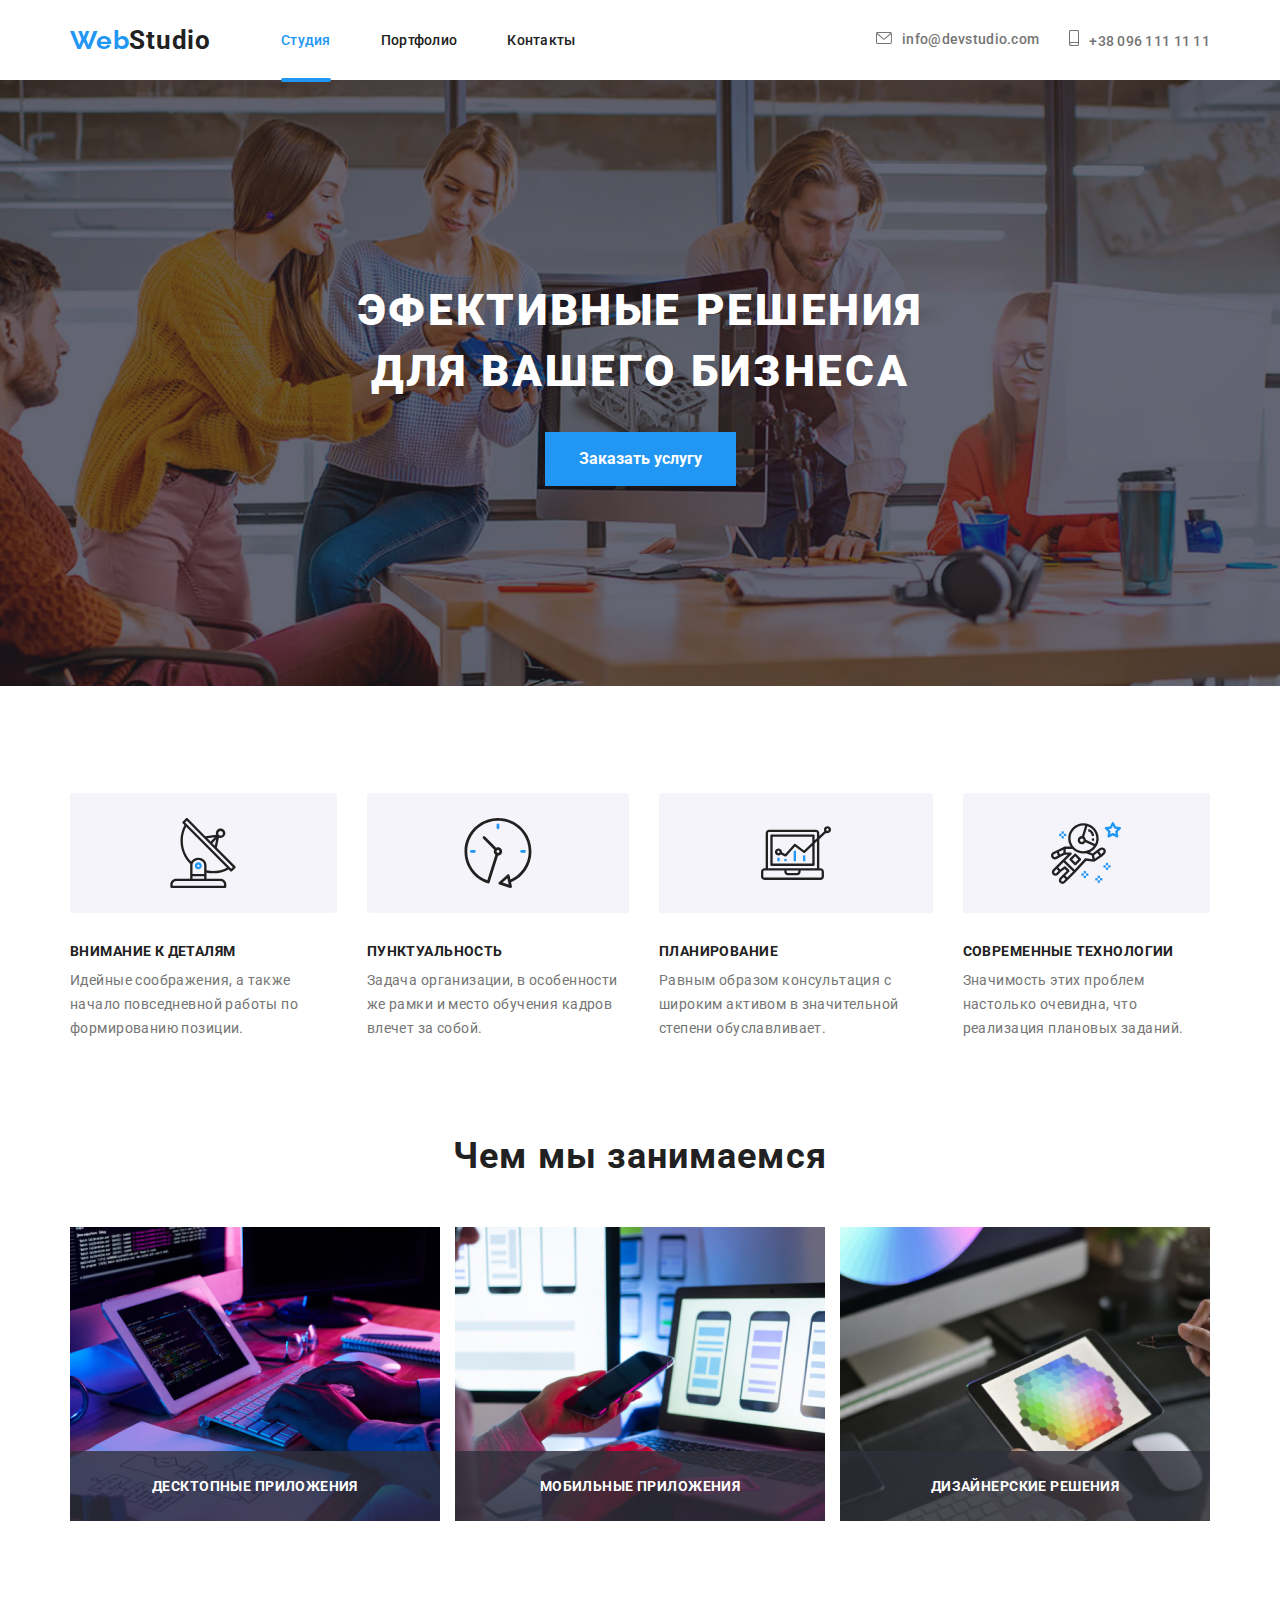
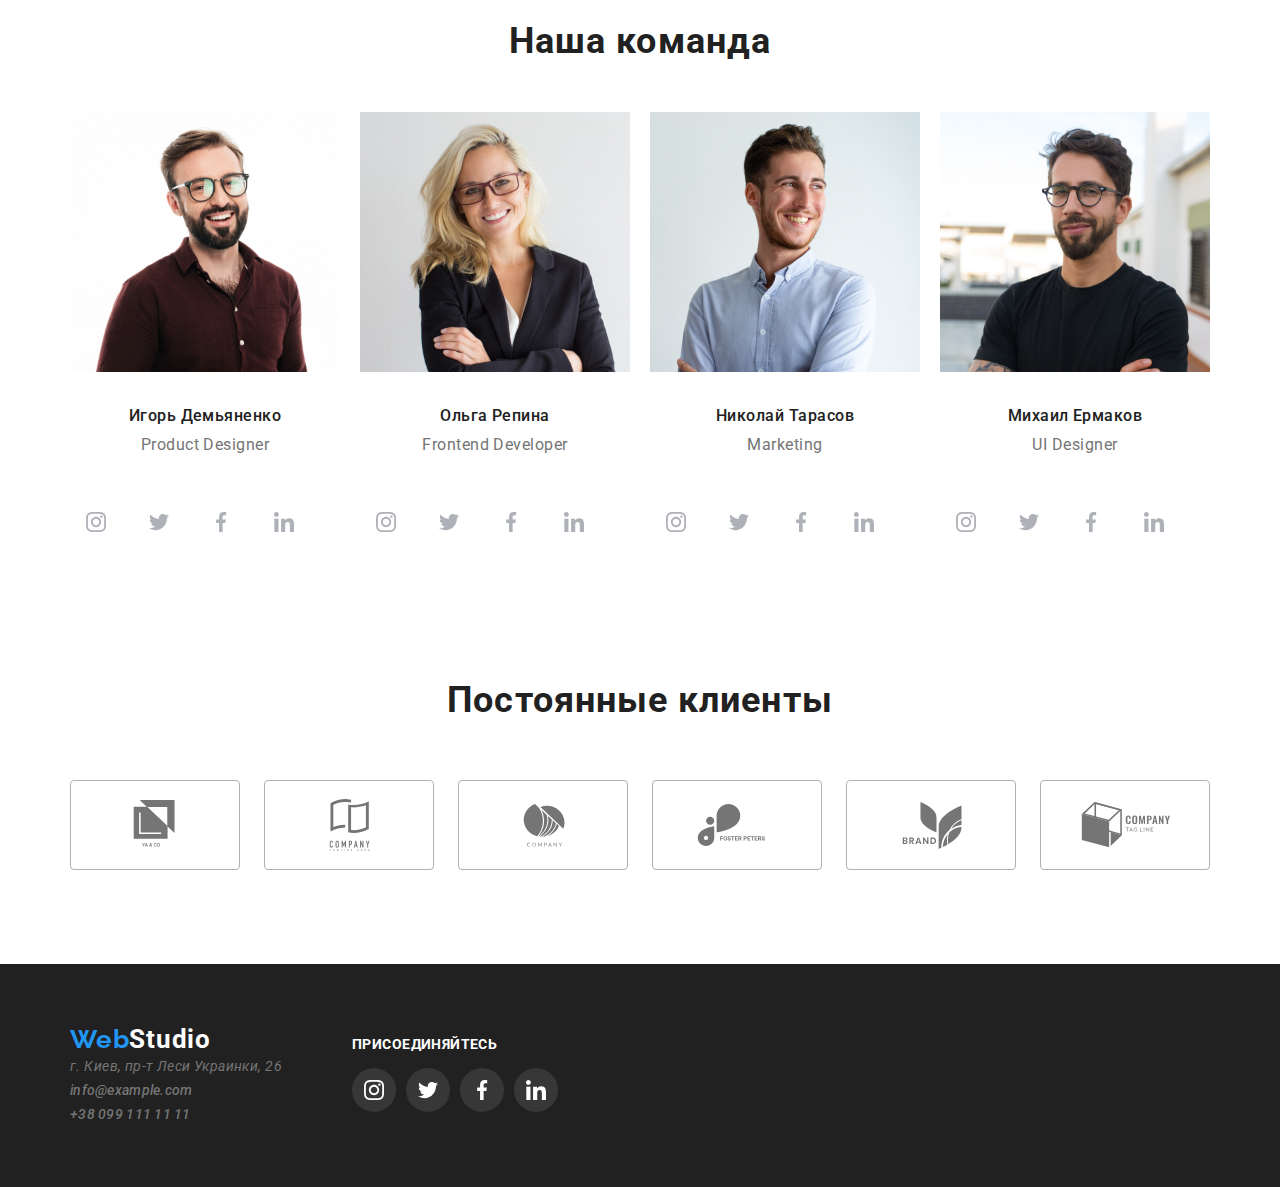
<file: index.html>
<!DOCTYPE html>
<html lang="ru">
  <head>
    <meta charset="UTF-8" />
    <meta name="viewport" content="width=device-width, initial-scale=1.0" />
    <meta http-equiv="X-UA-Compatible" content="ie=edge" />
    <title>goit-markup-hw-05</title>
    <link rel="stylesheet" href="https://fonts.googleapis.com/css2?family=Raleway:wght@700&family=Roboto:wght@400;700;900&display=swap"/>
    <link rel="stylesheet" href="./css/normalize.css">
    <link rel="stylesheet" href="./css/styles.css"/>
  </head>
  <body>
    <!-- шапка сайта -->
    <header class="page-header">
      <div class="container page-header-container">
        <nav class="logo-list">
          <a class="logo-item" href=""
            ><span class="logo-item-list">Web</span>Studio</a
          >
          <ul class="navigation">
            <li class="navigation-list-item">
              <a class="link current" href="./index.html">Студия</a>
            </li>
            <li class="navigation-list-item">
              <a class="link" href="./portfolio.html"
                >Портфолио</a>
            </li>
            <li class="navigation-list-item">
              <a class="link" href="">Контакты</a>
            </li>
          </ul>
        </nav>
        <address class="auth">
          <ul class="auth-nav-links">
            <li class="header-auth-address">
              <a class="auth-nav" href="mailto:info@devstudio.com"
            ><svg class="mail-svg" width="16" height="12">
              <use href="./photo/sprite/nav.svg#icon-mail"></use>
            </svg>info@devstudio.com</a>
            </li>
            <li class="header-auth-address">
              <a class="auth-nav" href="tel:+380961111111">
              <svg class="phone-svg" width="10" height="16">
              <use href="./photo/sprite/nav.svg#icon-phone"></use></svg>+38 096 111 11 11</a>
            </li>
          </ul>
        </address>
      </div>
    </header>

    <main>
      <!-- Hero -->
      <section class="hero">
        <div class="container hero-container">
          <h1 class="hero-item">
            ЭФЕКТИВНЫЕ РЕШЕНИЯ <br />
            ДЛЯ ВАШЕГО БИЗНЕСА
          </h1>
         <button type="button" class="hero-button button" data-modal-open>Заказать услугу</button>
        </div>
      </section>

      <!-- преимущества -->
      <section class="our-features">
        <div class="container features-container">
          <h2 hidden>Особенности</h2>
          <ul class="features">
            <li class="features-title-text">
              <div class="container-features">
                <svg class="features-list-item" width="70" height="70">
                  <use href="./photo/sprite/features.svg#icon-antenna"></use>
                </svg>
              </div>
              <h3 class="features-title">Внимание к деталям</h3>
              <p class="features-text">
                Идейные соображения, а также начало повседневной работы по
                формированию позиции.
              </p>
            </li>
            <li class="features-title-text">
              <div class="container-features">
                <svg class="features-list-item" width="70" height="70">
                  <use href="./photo/sprite/features.svg#icon-clock"></use>
                </svg>
              </div>
              <h3 class="features-title">Пунктуальность</h3>
              <p class="features-text">
                Задача организации, в особенности же рамки и место обучения
                кадров влечет за собой.
              </p>
            </li>
            <li class="features-title-text">
              <div class="container-features">
                <svg class="features-list-item" width="70" height="70">
                  <use href="./photo/sprite/features.svg#icon-diagram"></use>
                </svg>
              </div>
              <h3 class="features-title">Планирование</h3>
              <p class="features-text">
                Равным образом консультация с широким активом в значительной
                степени обуславливает.
              </p>
            </li>
            <li class="features-title-text">
              <div class="container-features">
                <svg class="features-list-item" width="70" height="70">
                  <use href="./photo/sprite/features.svg#icon-astronaut"></use>
                </svg>
              </div>
              <h3 class="features-title">Современные технологии</h3>
              <p class="features-text">
                Значимость этих проблем настолько очевидна, что реализация
                плановых заданий.
              </p>
            </li>
          </ul>
        </div>
      </section>

      <!-- че мы занимаемся -->
      <section class="section">
        <div class="container our-work-container">
          <h2 class="section-text">Чем мы занимаемся</h2>
          <ul class="img-list">
            <li class="our-work-img">
              <a href="">
                <div class="work-list-img">
                  <img src="./photo/what-we-do/img-1.jpg" alt="работаем" width="370" height="294"/>
                    <div class="work">
                      <p class="window">Десктопные приложения</p>
                    </div>
                </div>
              </a>
            </li>
            <li>
              <a href="">
                <div class="work-list-img">
                  <img src="./photo/what-we-do/img-2.jpg" alt="работаем" width="370" height="294"/>
                    <div class="work">
                      <p class="window">Мобильные приложения</p>
                    </div>
                </div>
              </a>
            </li>
            <li>
              <a href="">
                <div class="work-list-img">
                  <img src="./photo/what-we-do/img-3.jpg" alt="работаем" width="370" height="294"/>
                    <div class="work">
                      <p class="window">Дизайнерские решения</p>
                    </div>
                </div>
              </a>
            </li>
          </ul>
        </div>
      </section>

      <!-- наша команда -->
      <section class="our-team">
        <div class="container team-container">
          <h2 class="team-title">Наша команда</h2>
          <ul class="team-list">
            <li class="team-list-item">
              <img
                src="./photo/our-team/img-1.jpg"
                alt="наша команда"
                width="270"
                height="260"
              />
              <div class="our-team-text">
                <h3 class="our-team-list">Игорь Демьяненко</h3>
                <p class="our-team-item">Product Designer</p>
                <ul class="join-list">
                  <li class="join-social-list">
                    <a href="" class="join-link" aria-label="ссылка на instagram">
                     <svg class="icon" width="20" height="20">
                       <use href="./photo/sprite/footer-social.svg#icon-instagram"></use>
                     </svg>
                    </a>
                   </li>
                   <li class="join-social-list">
                    <a href="" class="join-link" aria-label="ссылка на twitter">
                     <svg class="icon" width="20" height="20">
                       <use href="./photo/sprite/footer-social.svg#icon-twitter"></use>
                     </svg>
                    </a>
                   </li>
                   <li class="join-social-list">
                    <a href="" class="join-link" aria-label="ссылка на facebook">
                     <svg class="icon" width="20" height="20">
                       <use href="./photo/sprite/footer-social.svg#icon-facebook"></use>
                     </svg>
                    </a>
                   </li>
                   <li class="join-social-list">
                    <a href="" class="join-link" aria-label="ссылка на linkedin">
                     <svg class="icon" width="20" height="20">
                       <use href="./photo/sprite/footer-social.svg#icon-linkedin"></use>
                     </svg>
                    </a>
                   </li>
                </ul>
            </li>
            <li class="team-list-item">
              <img
                src="./photo/our-team/img-2.jpg"
                alt="наша команда"
                width="270"
                height="260"
              />
              <div class="our-team-text">
                <h3 class="our-team-list">Ольга Репина</h3>
                <p class="our-team-item">Frontend Developer</p>
                <ul class="join-list">
                  <li class="join-social-list">
                    <a href="" class="join-link" aria-label="ссылка на instagram">
                     <svg class="icon" width="20" height="20">
                       <use href="./photo/sprite/footer-social.svg#icon-instagram"></use>
                     </svg>
                    </a>
                   </li>
                   <li class="join-social-list">
                    <a href="" class="join-link" aria-label="ссылка на twitter">
                     <svg class="icon" width="20" height="20">
                       <use href="./photo/sprite/footer-social.svg#icon-twitter"></use>
                     </svg>
                    </a>
                   </li>
                   <li class="join-social-list">
                    <a href="" class="join-link" aria-label="ссылка на facebook">
                     <svg class="icon" width="20" height="20">
                       <use href="./photo/sprite/footer-social.svg#icon-facebook"></use>
                     </svg>
                    </a>
                   </li>
                   <li class="join-social-list">
                    <a href="" class="join-link" aria-label="ссылка на linkedin">
                     <svg class="icon" width="20" height="20">
                       <use href="./photo/sprite/footer-social.svg#icon-linkedin"></use>
                     </svg>
                    </a>
                   </li>
                </ul>
              </div>
            </li>
            <li class="team-list-item">
              <img
                src="./photo/our-team/img-3.jpg"
                alt="наша команда"
                width="270"
                height="260"
              />
              <div class="our-team-text">
                <h3 class="our-team-list">Николай Тарасов</h3>
                <p class="our-team-item">Marketing</p>
                  <ul class="join-list">
                    <li class="join-social-list">
                      <a href="" class="join-link" aria-label="ссылка на instagram">
                       <svg class="icon" width="20" height="20">
                         <use href="./photo/sprite/footer-social.svg#icon-instagram"></use>
                       </svg>
                      </a>
                     </li>
                     <li class="join-social-list">
                      <a href="" class="join-link" aria-label="ссылка на twitter">
                       <svg class="icon" width="20" height="20">
                         <use href="./photo/sprite/footer-social.svg#icon-twitter"></use>
                       </svg>
                      </a>
                     </li>
                     <li class="join-social-list">
                      <a href="" class="join-link" aria-label="ссылка на facebook">
                       <svg class="icon" width="20" height="20">
                         <use href="./photo/sprite/footer-social.svg#icon-facebook"></use>
                       </svg>
                      </a>
                     </li>
                     <li class="join-social-list">
                      <a href="" class="join-link" aria-label="ссылка на linkedin">
                       <svg class="icon" width="20" height="20">
                         <use href="./photo/sprite/footer-social.svg#icon-linkedin"></use>
                       </svg>
                      </a>
                     </li>
                  </ul>
              </div>
            </li>
            <li class="team-list-item">
              <img
                src="./photo/our-team/img-4.jpg"
                alt="наша команда"
                width="270"
                height="260"
              />
              <div class="our-team-text">
                <h3 class="our-team-list">Михаил Ермаков</h3>
                <p class="our-team-item">UI Designer</p>
                <ul class="join-list">
                  <li class="join-social-list">
                    <a href="" class="join-link" aria-label="ссылка на instagram">
                     <svg class="icon" width="20" height="20">
                       <use href="./photo/sprite/footer-social.svg#icon-instagram"></use>
                     </svg>
                    </a>
                   </li>
                   <li class="join-social-list">
                    <a href="" class="join-link" aria-label="ссылка на twitter">
                     <svg class="icon" width="20" height="20">
                       <use href="./photo/sprite/footer-social.svg#icon-twitter"></use>
                     </svg>
                    </a>
                   </li>
                   <li class="join-social-list">
                    <a href="" class="join-link" aria-label="ссылка на facebook">
                     <svg class="icon" width="20" height="20">
                       <use href="./photo/sprite/footer-social.svg#icon-facebook"></use>
                     </svg>
                    </a>
                   </li>
                   <li class="join-social-list">
                    <a href="" class="join-link" aria-label="ссылка на linkedin">
                     <svg class="icon" width="20" height="20">
                       <use href="./photo/sprite/footer-social.svg#icon-linkedin"></use>
                     </svg>
                    </a>
                   </li>
                </ul>
        </div>
      </section>

      <!-- ПОСТОЯННЫЕ КЛИЕНТЫ -->

      <section class="clients">
        <div class="container clients-container">
            <h2 class="our-clients">Постоянные клиенты</h2>
            <ul class="clients list-text">
              <li class="clients-list-photo">
                <svg class="clients-list-item">
                  <use href="./photo/sprite/clients.svg#icon-client-1"></use>
                </svg>
              </li>
              <li class="clients-list-photo">
                <svg class="clients-list-item">
                  <use href="./photo/sprite/clients.svg#icon-client-2"></use>
                </svg>
              </li>
              <li class="clients-list-photo">
                <svg class="clients-list-item">
                  <use href="./photo/sprite/clients.svg#icon-client-3"></use>
                </svg>
              </li>
              <li class="clients-list-photo">
                <svg class="clients-list-item">
                  <use href="./photo/sprite/clients.svg#icon-client-4"></use>
                </svg>
              </li>
              <li class="clients-list-photo">
                <svg class="clients-list-item">
                  <use href="./photo/sprite/clients.svg#icon-client-5"></use>
                </svg>
              </li>
              <li class="clients-list-photo">
                <svg class="clients-list-item">
                  <use href="./photo/sprite/clients.svg#icon-client-6"></use>
                </svg>
              </li>
            </ul>
          </div>
       </section>
    </main>

    <!-- футер -->
    <footer class="footer">
      <div class="container footer-nav-container">
          <div class="footer-navigation">
              <a class="footer-logo-item" href=""><span class="logo-item-list">Web</span>Studio</a>
          <address class="auth-address">
              г. Киев, пр-т Леси Украинки, 26
          </address>  
            <address class="auth-address">
              <a class="auth-nav" href="mailto:info@example.com">info@example.com</a>
            </address>
            <address class="auth-address">
              <a class="auth-nav" href="tel:+380991111111">+38 099 111 11 11</a>
            </address>
          </div>
          <div class="join">
            <p class="text">ПРИСОЕДИНЯЙТЕСЬ</p>
            <ul class="join-list">
              <li class="join-social-list">
                <a href="" class="join-link" aria-label="ссылка на instagram">
                 <svg class="icon icon-light" width="20" height="20">
                   <use href="./photo/sprite/footer-social.svg#icon-instagram"></use>
                 </svg>
                </a>
               </li>
               <li class="join-social-list">
                <a href="" class="join-link" aria-label="ссылка на twitter">
                 <svg class="icon icon-light" width="20" height="20">
                   <use href="./photo/sprite/footer-social.svg#icon-twitter"></use>
                 </svg>
                </a>
               </li>
               <li class="join-social-list">
                <a href="" class="join-link" aria-label="ссылка на facebook">
                 <svg class="icon icon-light" width="20" height="20">
                   <use href="./photo/sprite/footer-social.svg#icon-facebook"></use>
                 </svg>
                </a>
               </li>
               <li class="join-social-list">
                <a href="" class="join-link" aria-label="ссылка на linkedin">
                 <svg class="icon icon-light" width="20" height="20">
                   <use href="./photo/sprite/footer-social.svg#icon-linkedin"></use>
                 </svg>
                </a>
               </li>
            </ul>
          </div>
      </div>
    </footer>
    <div class="backdrop is-hidden" data-modal>
      <div class="form-wraper">
        <button type="button" class="form-wraper-close-btn" data-modal-close>
          <svg class="modal-button">
            <use href="./photo/sprite/close.svg#icon-close-black-18dp-21"></use>
          </svg>
        </button>
      </div>
    </div>

    <script src="./js/modal.js"></script>
  </body>
</html>
</file>
<file: css/styles.css>
:root {
  --main-font: 'Roboto', sans-serif;
  --secondary-font: 'Raleway', sans-serif;
  --title-text-color: #212121;
  --text-color: #757575;
  --background-color: #ffffff;
  --accent-color: #2196F3;
}


html {
  box-sizing: border-box;
}

*,
*::before,
*::after {
  box-sizing: inherit;
  margin: 0;
  padding: 0;
}

.img {
  display: block;
}

body {
    font-family: var(--main-font);
    color: var(--text-color);  
}


ul {
  list-style:none;
}

  .container {
    width: 1170px;
    padding-left: 15px;
    padding-right: 15px;
    margin: 0 auto;
  }
  
  /* Components */
  
  .backdrop {
    position: fixed;
    width: 100%;
    height: 100%;
    top: 0;
    left: 0;
    background-color: rgba(0, 0, 0, 0.2);
  }

  .is-hidden {
    opacity: 0;
    visibility: hidden;
    /* pointer-events: none; */
  }
  
  .form-wraper {
    position: absolute;
    top: 221px;
    left: 50%;
    transform: translateX(-50%);
    width: 528px;
    height: 581px;
    /* padding: 15px; */
    background-color: #fff;
  }

.form-wraper-close-btn {
  position: absolute;
  top: 8px;
  right: 8px;
  width: 30px;
  height: 30px;
  border-radius: 50%;
  background-color: transparent;
  border: none;
  cursor: pointer;
}

.modal-button {
  width: 11px;
  height: 11px;
}
  
  /* шапка сайта */
  .page-header {
    padding-top: 25px;
    padding-bottom: 24px;
  }
  
  .page-header-container {
    display: flex;
    align-items: center;
  }

  .logo-list {
    display: flex;
  }
  
  .logo-item {
    margin-right:70px;
    font-weight: bold;
    font-size: 26px;
    line-height: 1.192;
    letter-spacing: 0.03em;
    color: var(--title-text-color);
    text-decoration:none;
  }

  .logo-item-list {
    font-family: Raleway;
    font-weight: bold;
    font-size: 26px;
    line-height: 1.192;
    letter-spacing: 0.03em;
    color: var(--accent-color);
    text-decoration:none;
  }
   
  .navigation{
    display: flex;
    align-items: center;
  }

  .navigation .link.current::after {
    position: absolute;
    content: "";
    top: 0;
    left: 0;
    width: 100%;
    height: 4px;
    background-color: var(--accent-color);
    border-radius: 2px;
    margin-top: 46px;
  }
  
  .link {
    position: relative;
     font-weight: 500;
     font-size: 14px;
     line-height: 1.143;
     letter-spacing: 0.02em;
     color: var(--title-text-color);
     transition-duration: 250ms;
     transition-timing-function: cubic-bezier(0.4, 0, 0.2, 1);
   }

   .link:hover,
   .link:focus,
   .auth-nav:hover,
   .auth-nav:focus {
   color: var(--accent-color);
   }   

   .navigation .link.current {
    color: var(--accent-color);
  }

  .navigation .link {
    text-decoration:none;
  }

  .navigation-list-item:not(:last-child) {
    margin-right: 50px;
  }  
  
  .auth {
    font-style: normal;
  } 
  
  .page-header .auth {
    margin-left: auto;
  } 
  
.auth-nav-links {
  display: flex;
  
}

.auth-nav-links li:last-child {
  margin-left: 30px;
}

.auth-nav {
font-weight: 500;
font-size: 14px;
line-height: 1.143;
letter-spacing: 0.02em;
color: var(--text-color);
text-decoration: none;
margin-right: 40px;
transition-duration: 250ms;
transition-timing-function: cubic-bezier(0.4, 0, 0.2, 1);

}
.auth-nav:last-child{
  margin-right: 0;
  
}

.mail-svg {
  margin-right: 10px;
}

.phone-svg {
  margin-right: 10px;
} 

.mail-svg,
.phone-svg {
  fill: currentColor;
}

/* HERO */

.hero {
  text-align: center;
  padding: 200px 0;
  background-image: linear-gradient(
    rgba(47, 48, 58, 0.4),
    rgba(47, 48, 58, 0.4)
  ), 
  url(../photo/hero/hero.jpg);
  background-repeat: no-repeat;
  background-position: center;
  background-size: cover;
  /* max-width: 1600px; */
}

.hero-item {
  font-weight: 900;
  font-size: 44px;
  line-height: 1.39;
  text-align: center;
  letter-spacing: 0.06em;
  text-transform: uppercase;
  color: var(--background-color);
  margin: 0 0 30px 0;
}

.button {
font-weight: bold;
font-size: 16px;
line-height: 1.875;
color: var(--background-color);
background-color: var(--accent-color);
border-color: transparent;
display: inline-block;
text-decoration:none;
padding: 10px 32px;
}

/* ПРЕИМУЩЕСТВА */

.features {
  display: flex;
 }

.container-features {
  display: flex;
  justify-content: space-between;
  justify-content: center;
  height: 120px;
  background: #F5F4FA;
  border-radius: 3px;
  margin-bottom: 30px;
  align-items: center;
}

.features-container {
  padding-top: 107px;
}

.features-title-text:not(:last-child) {
margin-right: 30px;
}
 
.features-title {
font-weight: bold;
font-size: 14px;
line-height: 1.143;
letter-spacing: 0.03em;
text-transform: uppercase;
color: var(--title-text-color);
margin-bottom: 10px;
}

.features-text {
font-weight: normal;
font-size: 14px;
line-height: 1.714;
letter-spacing: 0.03em;
color: var(--text-color);
}

/* ЧЕМ МЫ ЗАНИМАЕМСЯ */

.section {
padding-top: 94px;
}

.img-list {
 display: flex;
 justify-content: space-between;
}

.section-text {
font-weight: bold;
font-size: 36px;
line-height: 1.167;
text-align: center;
letter-spacing: 0.03em;
color: var(--title-text-color);
padding-bottom: 50px;
}

.window {
font-weight: bold;
font-size: 14px;
line-height: 1.143;
text-align: center;
letter-spacing: 0.03em;
text-transform: uppercase;
color: var(--background-color);
}

.work-list-img {
  position: relative;
  overflow: hidden;
}

.work {
  justify-content: center;
  position: absolute;
  top: 0;
  left: 0;
  width: 370px;
  height: 70px;
  background: rgba(47, 48, 58, 0.8);
  padding: 27px 0;
  top: 224px;
}


/* НАША КОМАНДА */
.our-team {
  padding-top: 94px;
  padding-bottom: 94px;
}

.team-title {
  font-weight: bold;
  font-size: 36px;
  line-height: 1.167;
  text-align: center;
  letter-spacing: 0.03em;
  color: var(--title-text-color);
  padding-bottom: 50px;
}

.team-list {
  display: flex;
  justify-content: space-between;
}

.our-team-text {
  align-items: center;
  padding-top: 30px;
}

.our-team-list {
font-weight: 500;
font-size: 16px;
line-height: 1.187;
text-align: center;
letter-spacing: 0.03em;
color: var(--title-text-color);
}


.our-team-item {
font-weight: normal;
font-size: 16px;
line-height: 1.187;
text-align: center;
letter-spacing: 0.03em;
color: var(--text-color);
padding-top: 10px;
margin-bottom: 30px;
}

.team-list-item:hover {
  box-shadow: 0px 1px 3px rgba(0, 0, 0, 0.12), 0px 1px 1px rgba(0, 0, 0, 0.14), 0px 2px 1px rgba(0, 0, 0, 0.2);
  border-radius: 0px 0px 4px 4px;
}

  /* ПОСТОЯННЫЕ КЛИЕНТЫ */

.list-text {
  display: flex;
  justify-content: space-between;
}

.clients-list-photo {
  margin-top: 50px;
  margin-bottom: 94px;
}

.clients .clients-list-photo {
  display: flex;
  justify-content: center;
  align-items: center;
  width: 170px;
  height: 90px;
  border: 1px solid #AFB1B8;
  box-sizing: border-box;
  border-radius: 4px;
  transition-duration: 250ms;
  transition-timing-function: cubic-bezier(0.4, 0, 0.2, 1); 
}

.clients .clients-list-photo:hover,
.clients .clients-list-photo:focus {
  border: 1px solid var(--accent-color);
}

.clients-list-item {
  fill: var(--text-color);
  transition-duration: 250ms;
  transition-timing-function: cubic-bezier(0.4, 0, 0.2, 1);
}

.clients .clients-list-item:hover,
.clients .clients-list-item:focus {
  fill: var(--accent-color);
}

.our-clients { 
font-weight: bold;
font-size: 36px;
line-height: 1.667;
text-align: center;
letter-spacing: 0.03em;
color: var(--title-text-color);
}

/* ФУТЕР */

.footer {
  background-color: var(--title-text-color);
}

.footer-nav-container{
  display: flex;
}

.footer-navigation {
  align-items: baseline;
  padding-top: 60px;
  padding-bottom: 60px;
}

.footer-logo-item {
  font-weight: bold;
  font-size: 26px;
  line-height: 1.192;
  letter-spacing: 0.03em;
  color: var(--background-color);
  text-decoration:none;
}

.auth-address {
font-weight: normal;
font-size: 14px;
line-height: 1.714;
letter-spacing: 0.03em;
}

.text {
font-weight: bold;
font-size: 14px;
line-height: 16px;
letter-spacing: 0.03em;
text-transform: uppercase;
color: var(--background-color);
}

.join {
  padding-top: 72px;
  padding-left: 70px;
}

.footer .link {
  color: rgba(255, 255, 255, 0.6);
  text-decoration: none;
}

.join-link {
  display: flex;
  justify-content: center;
  align-items: center;
  width: 44px;
  height: 44px;
  border-radius: 50%;
  transition-duration: 250ms;
  transition-timing-function: cubic-bezier(0.4, 0, 0.2, 1);
}

.join-link:hover,
.join-link:focus {
  background-color: var(--accent-color);
}

.join-link:hover .icon {
  fill: var(--background-color);
}

.icon {
  fill: #AFB1B8;
}

.icon-light {
  fill: #fff;
}

 .join-list {
   display: flex;
   padding-top: 16px;
   padding-bottom:32px; 
   padding-right: 30px;
   justify-content: space-around; 
 }

 .join-social-list{
   background: rgba(255, 255, 255, 0.1);
   border-radius: 50%;
 }
 .join-list .join-social-list:not(:last-child){ 
margin-right: 10px;
 }

.join-social .icon.current {
  fill: var(--accent-color);
}

/* ПОРТФОЛИО */

.technokryak {
display: block;
font-weight: normal;
font-size: 18px;
line-height: 28px;
letter-spacing: 0.03em;
color: var(--background-color);
padding-top: 63px;
padding-bottom: 63px;
padding-right: 24px;
padding-left: 24px;
}

.team-list-img {
  position: relative;
  overflow: hidden;
}

.overlay {
  position: absolute;
  top: 0;
  left: 0;
  width: 100%;
  height: 100%;
  background: rgba(33, 150, 243, 0.9);
  transform: translateY(100%);
  transition-duration: 250ms;
  transition-timing-function: cubic-bezier(0.4, 0, 0.2, 1);
}

.photo-list:hover .overlay {
  transform: translateY(0);
}

.filter {
  display: flex;
  justify-content: center;
  padding-top: 94px;
  padding-bottom: 50px;
}

.filter-list-item {
  margin-left: 8px;
}

.filter-list {
font-weight: 500;
font-size: 16px;
line-height: 1.625;
text-align: center;
letter-spacing: 0.03em;
color: var(--title-text-color);
transition-duration: 250ms;
transition-timing-function: cubic-bezier(0.4, 0, 0.2, 1);
padding: 6px 22px;
}


.filter-list:hover,
.filter-list:focus {
  color: var(--background-color);
  background:  var(--accent-color);
}


.portfolio-list {
  display: flex;
  flex-wrap: wrap;
  justify-content: space-between;
  padding-bottom: 30px;
}

.photo-list {
  text-decoration:none;
}

.photo-list-text {
font-weight: bold;
font-size: 18px;
line-height: 2;
letter-spacing: 0.06em;
color: var(--title-text-color);
}

.photo-list-item {
font-weight: normal;
font-size: 16px;
line-height: 1.875;
letter-spacing: 0.03em;
color: var(--text-color);
}
</file>
